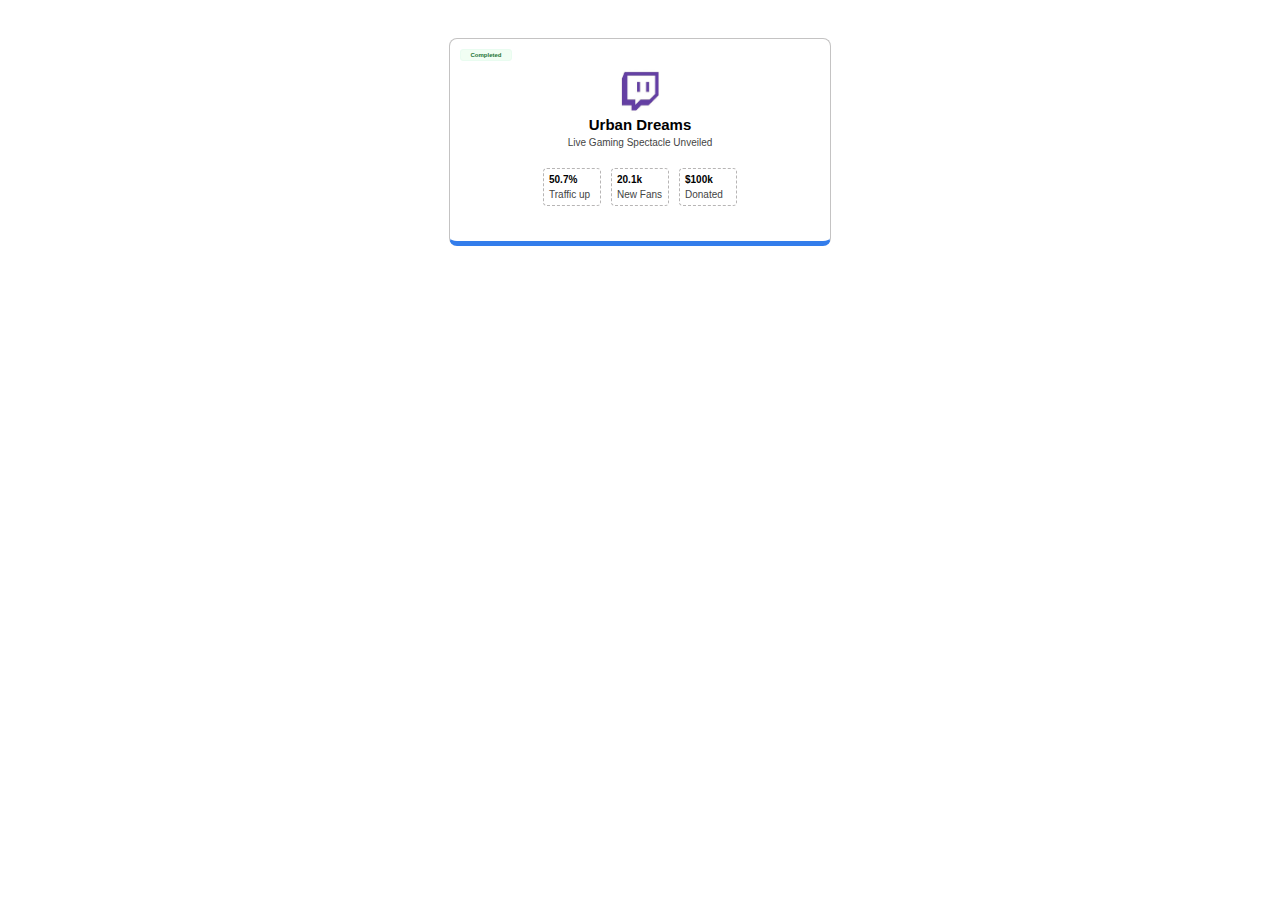
<file: index.html>
<!DOCTYPE html>
<html lang="en">
<head>
    <meta charset="UTF-8">
    <meta name="viewport" content="width=device-width, initial-scale=1.0">
    <title>Document</title>
    <link rel="stylesheet" href="./style.css" />
    <link rel="stylesheet" href="https://cdn.hugeicons.com/font/hgi-stroke-rounded.css" />
</head>
<body>
    <div class="container">
        <div class="atas">
            <div class="content">
                <span><b>Completed</b></span>
            </div>
            <div class="icons">
                <i class="hgi hgi-stroke hgi-more-vertical"></i>
            </div>
        </div>
        <div class="gambar">
            <img src="[data-uri]" alt="">
        </div>
        <div class="subtitle">
            <Span><b>Urban Dreams</b></Span>
            <p>Live Gaming Spectacle Unveiled</p>
        </div>
        <div class="element">
            <div class="elemen">
                <span><b>50.7%</b></span>
                <p>Traffic up</p>
            </div>
            <div class="elemen">
                <span><b>20.1k</b></span>
                <p>New Fans</p>
            </div>
            <div class="elemen">
                <span><b>$100k</b></span>
                <p>Donated</p>
            </div>
        </div>
    </div>
</body>
</html>
</file>
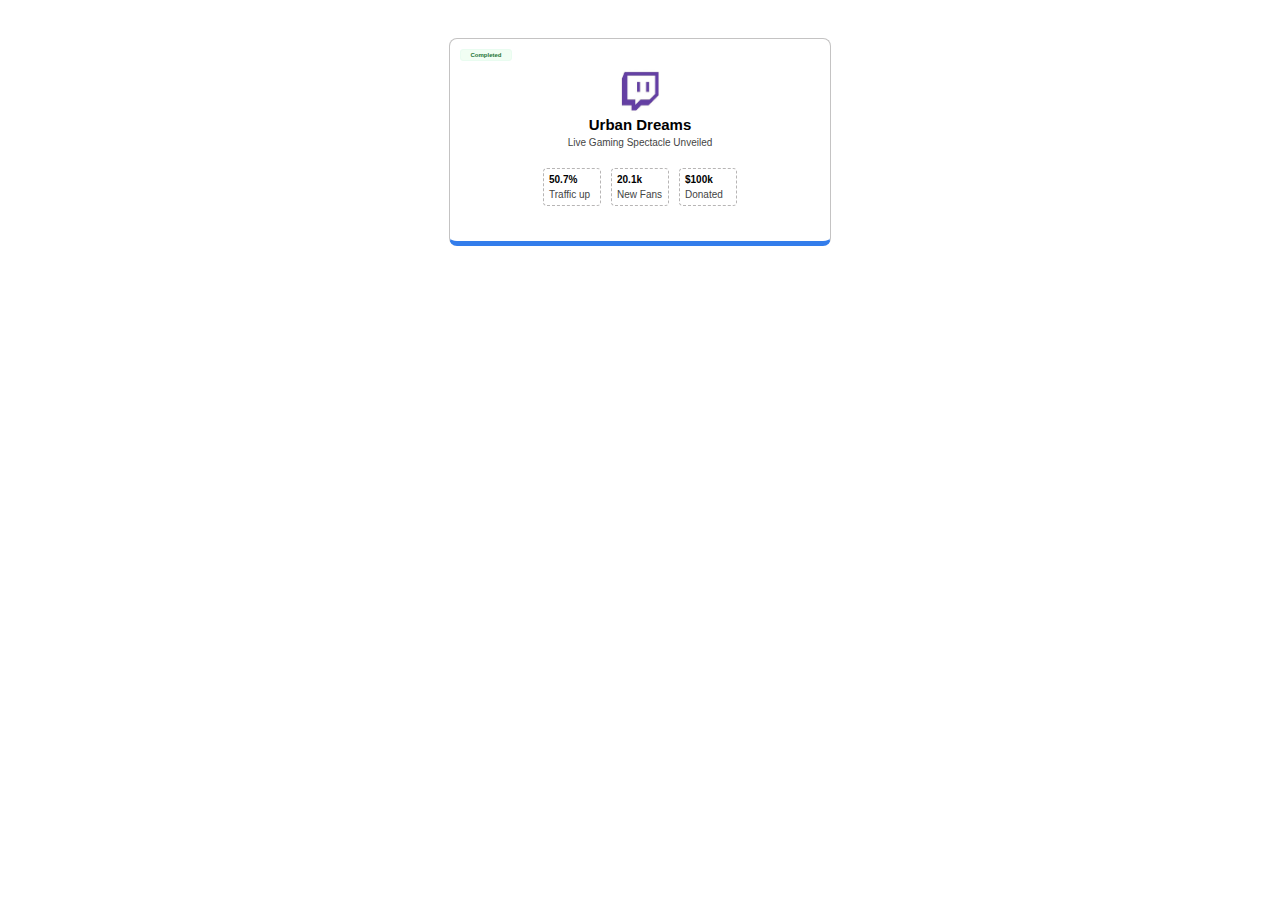
<file: index3.html>
<!DOCTYPE html>
<html lang="en">
<head>
    <meta charset="UTF-8">
    <meta name="viewport" content="width=device-width, initial-scale=1.0">
    <title>Document</title>
    <link rel="stylesheet" href="./style3.css" />
    <link rel="stylesheet" href="https://cdn.hugeicons.com/font/hgi-stroke-rounded.css" />
</head>
<body>
    <div class="container">
        <div class="atas">
            <div class="content">
                <span><b>Completed</b></span>
            </div>
            <div class="icons">
                <i class="hgi hgi-stroke hgi-more-vertical"></i>
            </div>
        </div>
        <div class="gambar">
            <img src="[data-uri]" alt="">
        </div>
        <div class="subtitle">
            <Span><b>Urban Dreams</b></Span>
            <p>Live Gaming Spectacle Unveiled</p>
        </div>
        <div class="element">
            <div class="elemen">
                <span><b>50.7%</b></span>
                <p>Traffic up</p>
            </div>
            <div class="elemen">
                <span><b>20.1k</b></span>
                <p>New Fans</p>
            </div>
            <div class="elemen">
                <span><b>$100k</b></span>
                <p>Donated</p>
            </div>
        </div>
    </div>
</body>
</html>
</file>
<file: style.css>
body{
    display: flex;
    justify-content: center;
    align-items: center;
    font-family:Arial, Helvetica, sans-serif;
}
.container{
    width: 360px;
    flex-direction: column;
    border-radius: 8px;
    padding: 10px;
    border: solid 1px #c4c3c3;
    border-bottom: 5px solid #337deb;
    margin-top: 30px;
}
.content{
    border-radius: 3px;
    background-color: rgb(241, 254, 243);
    border: solid 1px #e9fcf0;
    text-align: center;
    width: 50px;
    height: 10px;
    color: #1e7433;
    font-size: 6px;
    align-items: center;
    display: flex;
    justify-content: center;
}
.gambar{
    display: flex;
    justify-content: center;
    align-items: center;
}
img{
    width: 50px;
    height: auto;
}
.subtitle{
    text-align: center;
    font-size: 15px;
    margin-bottom: 20px;
}
.atas{
    display: flex;
    justify-content: space-between;
    margin-bottom: 5px;
}
p{
    color: #444;
    font-size: 10px;
    line-height: 0%;
}
.element{
    display: flex;
    justify-content: center;
    margin-bottom: 20px;
}
.elemen{
    border: dashed 1px #b7b5b5;
    border-radius: 4px;
    display: flex;
    flex-direction: column;
    width: 50px;
    align-items: flex-start;
    padding-top: 5px;
    font-size: 10px;
    margin: 5px;
    padding-inline: 5px;
    padding-right: 1px;
}
</file>
<file: style3.css>
body{
    display: flex;
    justify-content: center;
    align-items: center;
    font-family:Arial, Helvetica, sans-serif;
}
.container{
    width: 360px;
    flex-direction: column;
    border-radius: 8px;
    padding: 10px;
    border: solid 1px #c4c3c3;
    border-bottom: 5px solid #337deb;
    margin-top: 30px;
}
.content{
    border-radius: 3px;
    background-color: rgb(241, 254, 243);
    border: solid 1px #e9fcf0;
    text-align: center;
    width: 50px;
    height: 10px;
    color: #1e7433;
    font-size: 6px;
    align-items: center;
    display: flex;
    justify-content: center;
}
.gambar{
    display: flex;
    justify-content: center;
    align-items: center;
}
img{
    width: 50px;
    height: auto;
}
.subtitle{
    text-align: center;
    font-size: 15px;
    margin-bottom: 20px;
}
.atas{
    display: flex;
    justify-content: space-between;
    margin-bottom: 5px;
}
p{
    color: #444;
    font-size: 10px;
    line-height: 0%;
}
.element{
    display: flex;
    justify-content: center;
    margin-bottom: 20px;
}
.elemen{
    border: dashed 1px #b7b5b5;
    border-radius: 4px;
    display: flex;
    flex-direction: column;
    width: 50px;
    align-items: flex-start;
    padding-top: 5px;
    font-size: 10px;
    margin: 5px;
    padding-inline: 5px;
    padding-right: 1px;
}
</file>
